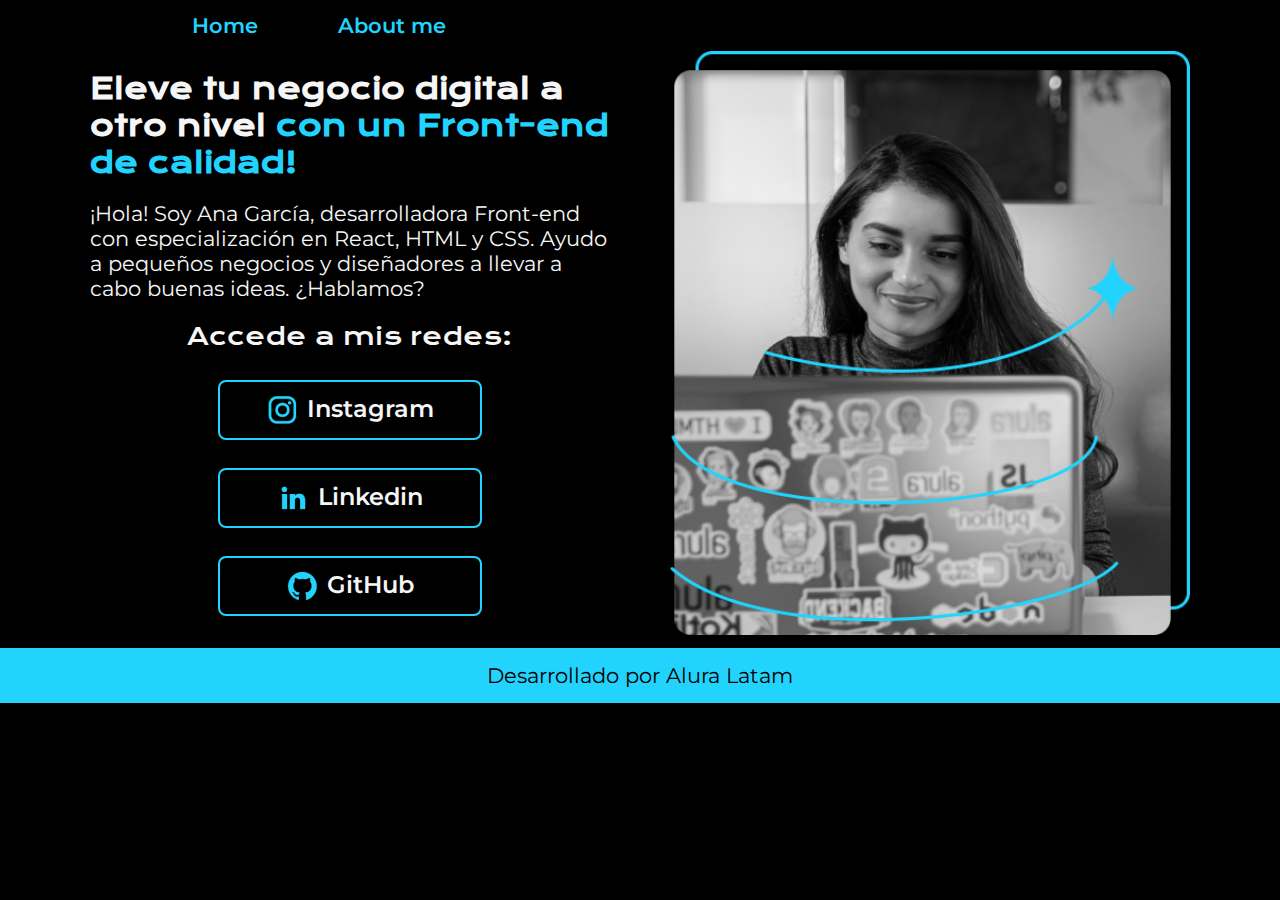
<file: index.html>
<!DOCTYPE html>
<html lang="en">
<head>
    <meta charset="UTF-8">
    <meta name="viewport" content="width=device-width, initial-scale=1.0">
    <title>Portafolio</title>
    <link rel="stylesheet" href="./style/style.css">
</head>
<body>
    <header class="he">
        <nav class="menu">
            <a class="he_link" href="index.html">Home</a>
            <a class="he_link" href="about.html">About me</a>
        </nav>
    </header>
    <main class="container">
        <section class="pre">
            <h1 class="title_pre">Eleve tu negocio digital a otro nivel <strong class="ti">con un Front-end de calidad!</strong></h1>
            <p class="par_pre">
                ¡Hola! Soy Ana García, desarrolladora Front-end 
                con especialización en React, HTML y CSS. Ayudo a pequeños negocios y 
                diseñadores a llevar a cabo buenas ideas. ¿Hablamos?
            </p>
            <div class="links">
                <h2 class="subtitle">Accede a mis redes:</h2>
                <a class="button" href="https://www.instagram.com/" >
                    <img src="./assets/instagram.png">
                    Instagram
                </a>
                <a class="button" href="https://co.linkedin.com/">
                    <img src="./assets/linkedin.png" alt="">
                    Linkedin
                </a>
                <a class="button" href="https://github.com/">
                    <img src="./assets/github.png">
                    GitHub
                </a>
            </div>
        </section>
        <img  class="pre_img" src="./assets/Imagem.png">
    </main>
    <footer class="pie">
        <p>Desarrollado por Alura Latam</p>
    </footer>
</body>
</html>
</file>
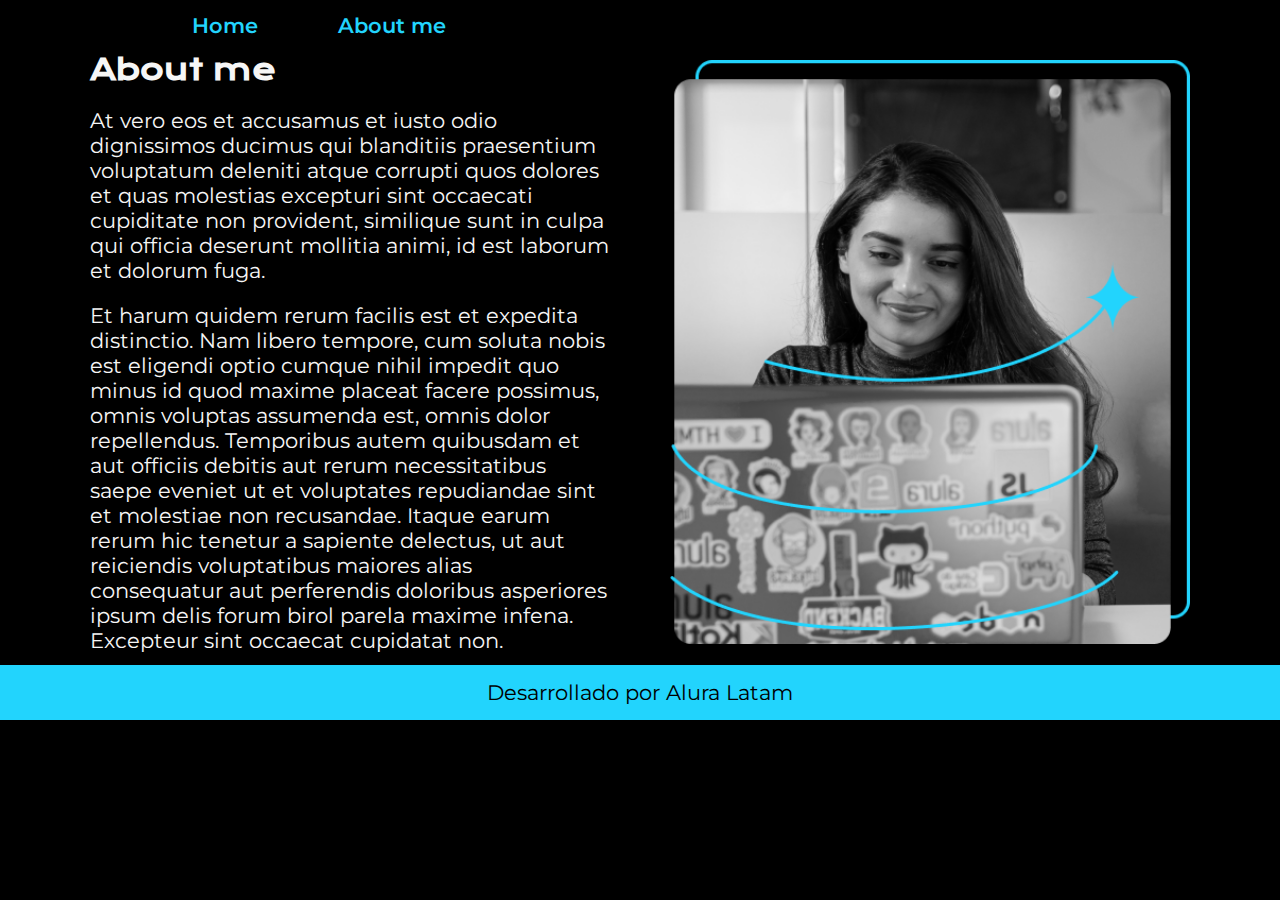
<file: about.html>
<!DOCTYPE html>
<html lang="en">
<head>
    <meta charset="UTF-8">
    <meta name="viewport" content="width=device-width, initial-scale=1.0">
    <title>About me</title>
    <link rel="stylesheet" href="./style/style.css">
</head>
<body>
    <header class="he">
        <nav class="menu">
            <a class="he_link" href="index.html">Home</a>
            <a class="he_link" href="about.html">About me</a>
        </nav>
    </header>
    <main class="container">
        <section class="pre">
            <h1 class="title_pre">About me</h1>
            <p class="par_pre">
                At vero eos et accusamus et iusto odio dignissimos ducimus qui blanditiis praesentium 
                voluptatum deleniti atque corrupti quos dolores et quas molestias excepturi sint occaecati 
                cupiditate non provident, similique sunt in culpa qui officia deserunt mollitia animi, id est laborum et dolorum fuga.
            </p>
            <p class="par_pre">
                Et harum quidem rerum facilis est et expedita distinctio. 
                Nam libero tempore, cum soluta nobis est eligendi optio cumque nihil impedit quo minus id quod maxime placeat facere possimus, 
                omnis voluptas assumenda est, omnis dolor repellendus. Temporibus autem quibusdam et aut officiis debitis aut rerum necessitatibus 
                saepe eveniet ut et voluptates repudiandae sint et molestiae non recusandae. Itaque earum rerum hic tenetur a sapiente delectus, 
                ut aut reiciendis voluptatibus maiores alias consequatur aut perferendis doloribus asperiores ipsum delis forum birol parela maxime infena. 
                Excepteur sint occaecat cupidatat non.
            </p>
        </section>
        <img class="pre_img" src="./assets/Imagem.png">
    </main>
    <footer class="pie">
        <p>Desarrollado por Alura Latam</p>
    </footer>
</body>
</html>
</file>
<file: style/style.css>
@import url('https://fonts.googleapis.com/css2?family=Krona+One&family=Montserrat:ital,wght@0,100..900;1,100..900&display=swap');

:root{
    --color-pri: #000000;
    --color-se: #f6f6f6;
    --color-ter: #22d4fd;

    --font-monserrat: "Montserrat", sans-serif;
    --font-krona: "Krona One", sans-serif;
}

*{
    padding: 0;
    margin: 0;
}
body {
    background-color: var(--color-pri);
    color: var(--color-se);
    height: 100vh;
    box-sizing: border-box;
}

.he{
 padding: 1% 0% 0% 15%;
}

.menu{
 display: flex;
 gap: 80px;
}

.he_link{
    font-family: var(--font-monserrat);
    font-size: 1.3rem;
    font-weight: 600;
    color: var(--color-ter);
    text-decoration: none;
}

.ti{
    color: var(--color-ter);
}

.container{
    display: flex;
    align-items: center;
    padding: 1% 7%;
    justify-content: space-between;
    gap: 60px;
}

.pre {
    width: 50%;
    display: flex;
    flex-direction: column;
    gap: 20px;
}

.title_pre {
    font-size: 1.8rem;
    font-family: var(--font-krona);
}

.par_pre{
    font-size: 1.3rem;
    font-family: var(--font-monserrat);
}

.links{
    display: flex;
    justify-content: space-between;
    flex-direction: column;
    align-items: center;
    gap: 28px;

}

.subtitle{
    font-family: var(--font-krona);
    font-size: 24px;
    font-weight: 400;
}

.button{
    width: 50%;
    border: 2px solid var(--color-ter);
    text-align: center;
    padding: 12px 0;
    border-radius: 8px;
    font-family: "Montserrat", sans-serif;
    font-size: 24px;
    font-weight: 600;
    text-decoration: none;
    color: var(--color-se);
    display: flex;
    justify-content: center;
    gap: 8px;
}

.button:hover {
    background-color: #272727;
}

.pre_img{
    width: 50%;
}

.pie{
    background-color: var(--color-ter);
    padding: 15px;
    color: var(--color-pri);
    text-align: center;
    font-family: "Montserrat", sans-serif;
    font-size: 1.3rem;
    font-weight: 400;
}

@media (max-width: 1200px) {
    .he{
        padding: 10%;
       }
       .menu{
        justify-content: center;
       }
    .container{
        flex-direction: column-reverse;
        padding: 5%;
    }

    .pre {
        width: auto;
    }
}
</file>
